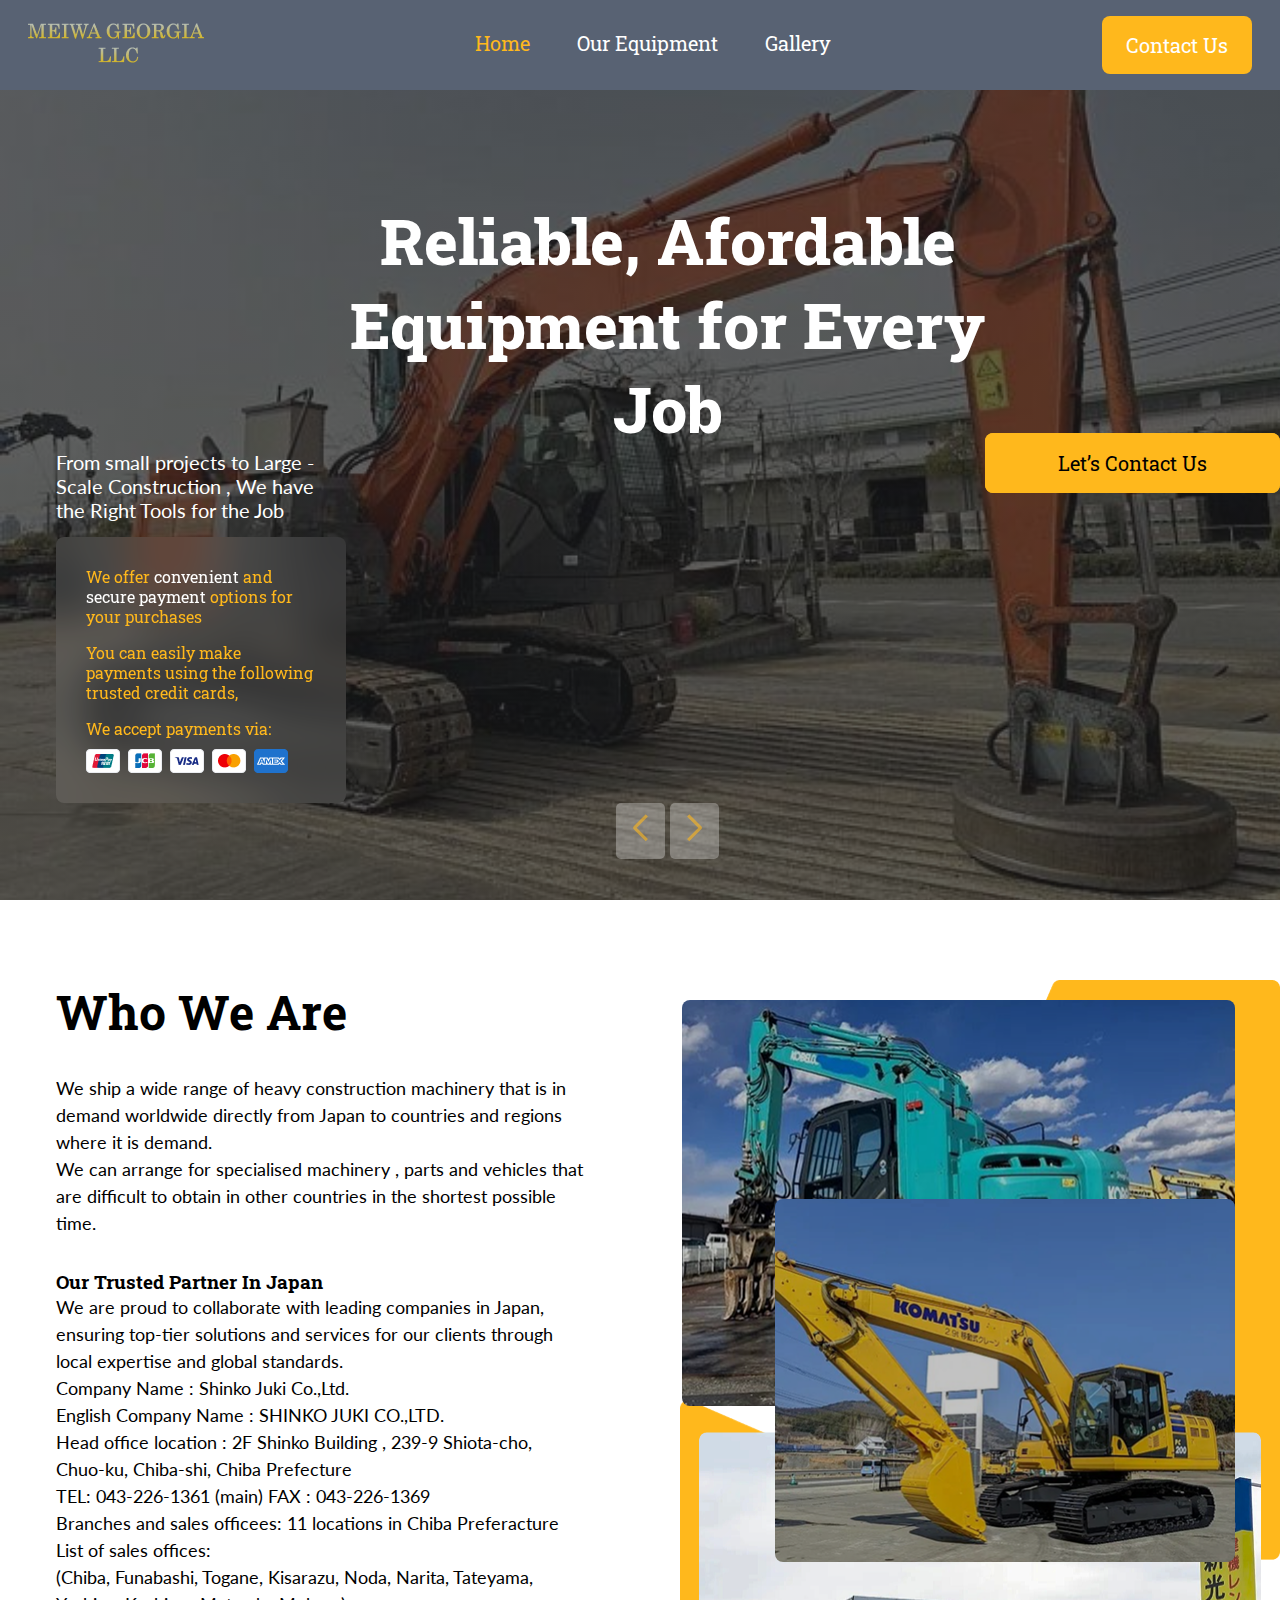
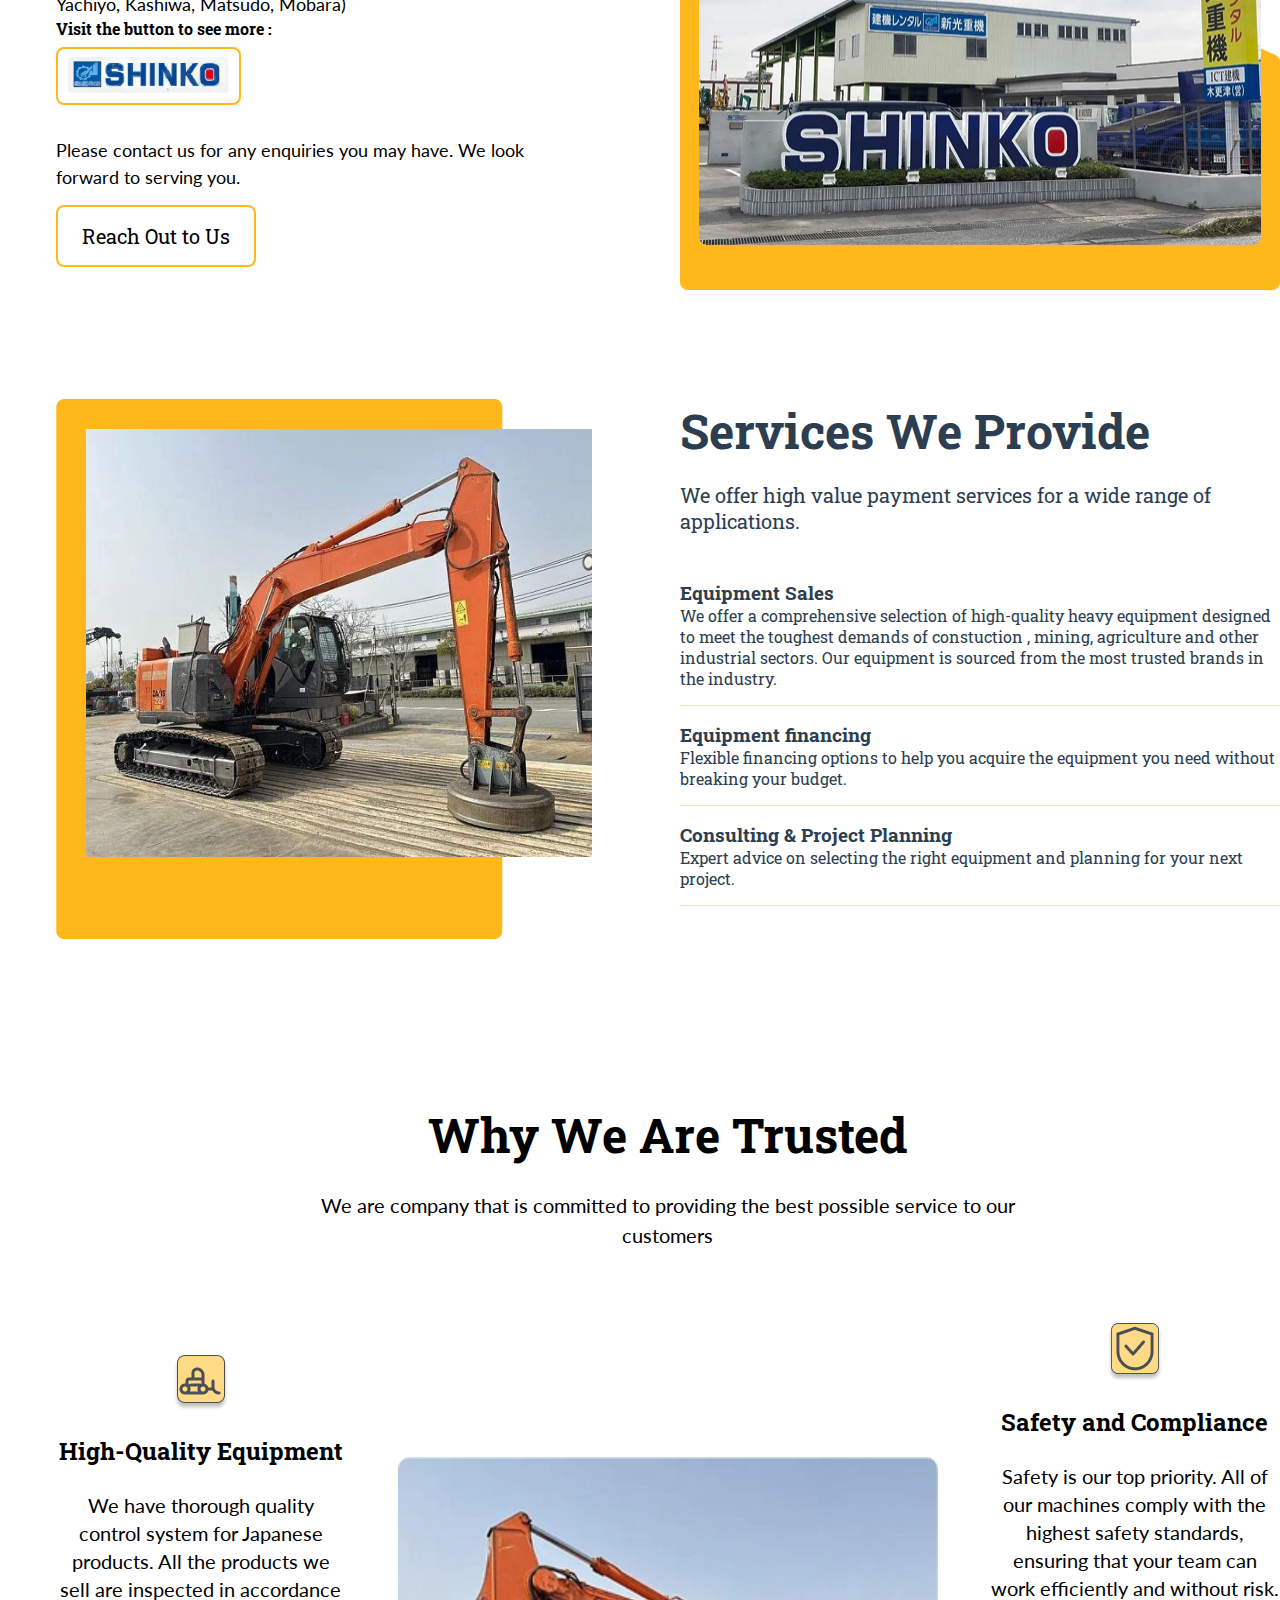
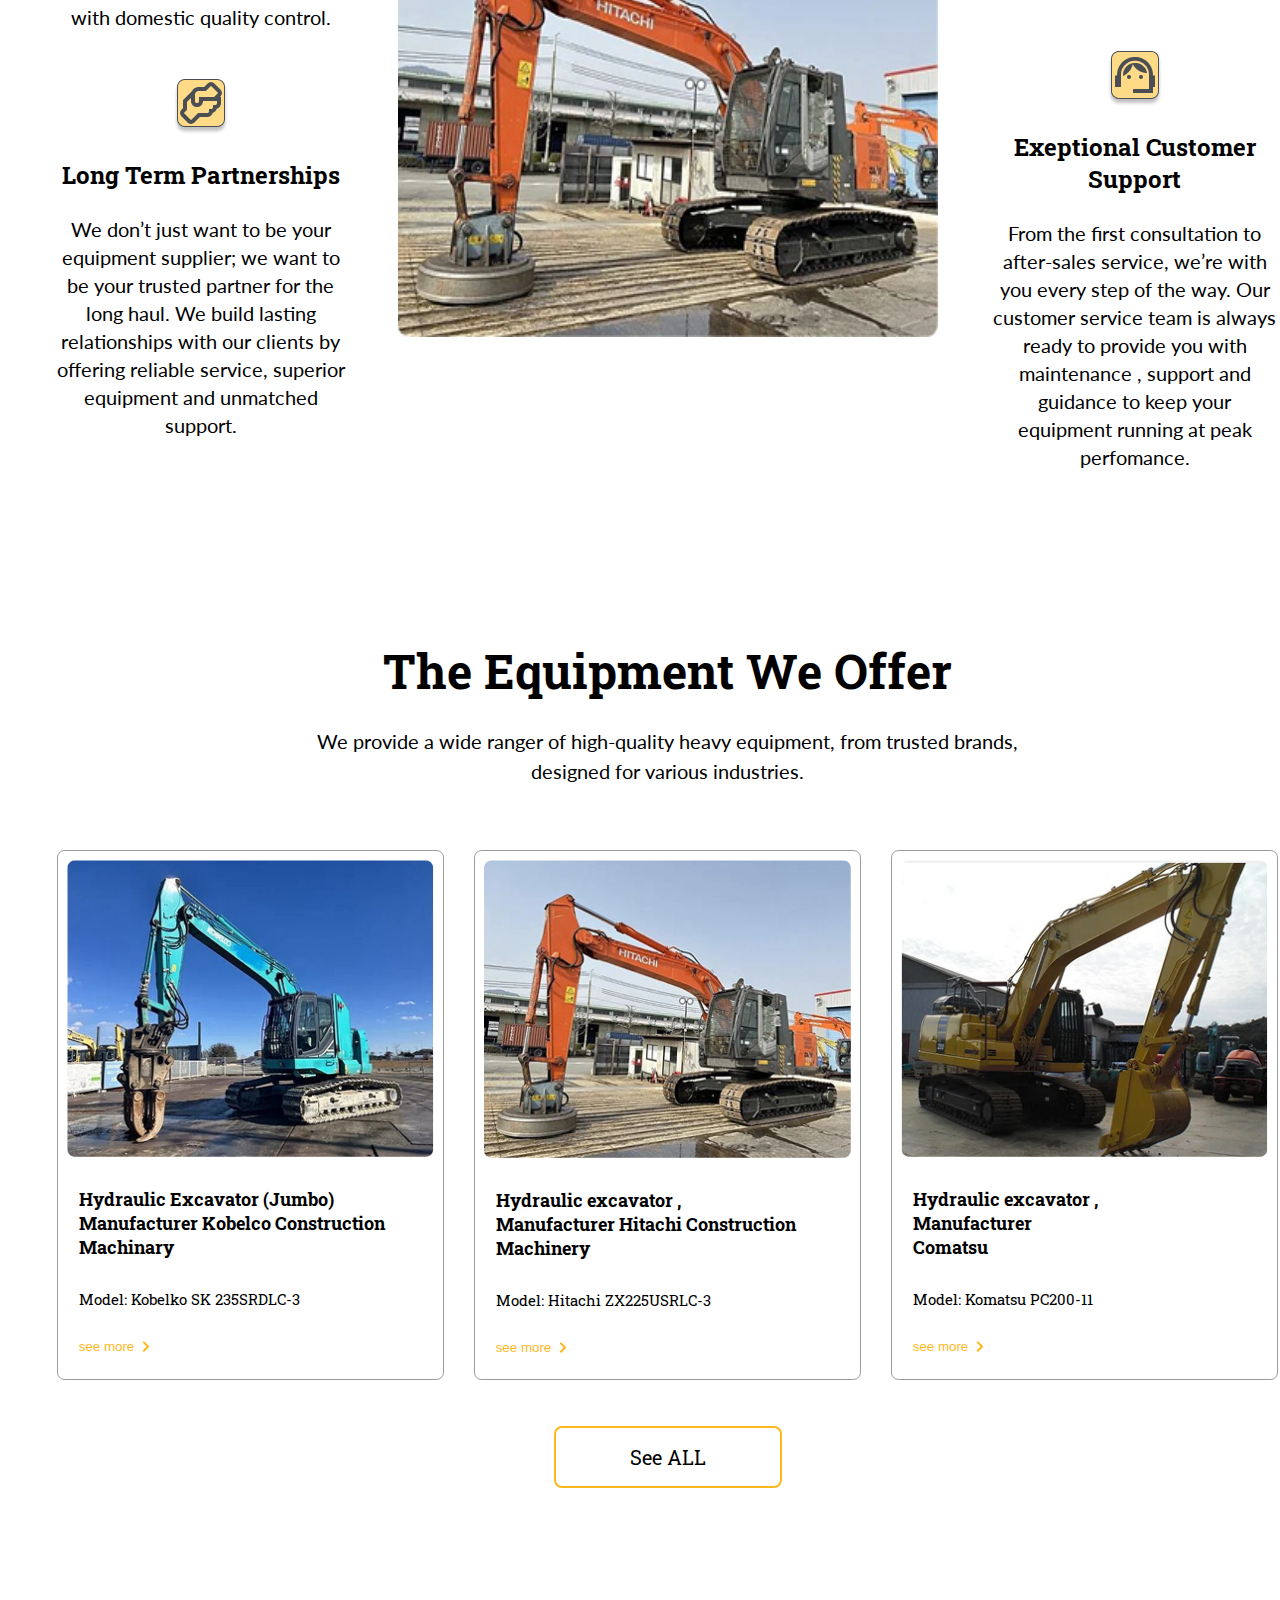
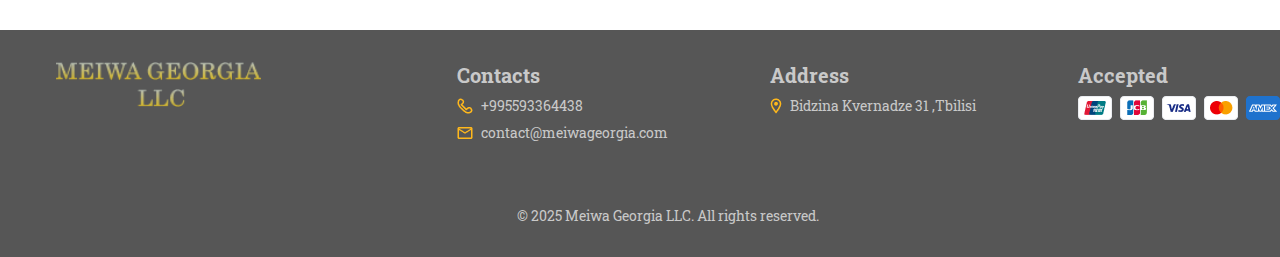
<file: index.html>
<!DOCTYPE html>
<html lang="en">
<head>
    <meta charset="UTF-8">
    <meta name="viewport" content="width=device-width, initial-scale=1.0">
    <link rel="stylesheet" href="assets/style.css">
    <title>Meiwa Georgia LLC</title>
    <meta name="viewport" content="width=1335">
</head>
<body>
    <header>
        <div class="header__width">
            <div>
                <a href="index.html">
                    <img src="assets/img/Group 3.png" alt="logo">
                </a>
            </div>
            <nav class="navbar">
                <a class="active" href="index.html">Home</a>
                <a href="equipmant.html">Our Equipment</a>
                <a href="gallery.html">Gallery</a>
            </nav>
            <div class="btn__1">
                <a href="contact.html#location">Contact Us</a>
            </div>
        </div>
    </header>


    <section class="hero">
        <div class="hero-content">
            <h1>Reliable, Afordable Equipment for Every Job</h1>

            <div class="hero_second_section">
                <div class="paymant">
                    <p class="paymant_p">From small projects to Large - Scale Construction , We have the Right Tools for the Job</p>
                    <div class="paymant_blur">
                        <div>
                            <p>We offer <span style="color: #ffffff;">convenient</span> and <span style="color: #ffffff;">secure payment</span> options for your purchases </p>
                            <p>You can easily make payments using the following trusted credit cards, </p>
                            <p>We accept payments via:</p>
                        </div>
                        <img src="assets/img/Frame 22.png" alt="paymant cards">
                    </div>
                </div>
                <div class="btn_2">
                    <a href="contact.html#location">Let’s Contact Us </a>
                </div>
            </div>
            <div class="buttons">
                <button id="prev"><img src="assets/img/left.png" alt="left vector"></button>
                <button id="next"><img src="assets/img/right.png" alt="right vector"></button>
            </div>
        </div>
    </section>


    <section class="about">
        <div class="about_text">
            <h2>Who We Are</h2>
            <p class="first-childe">We ship a wide range of heavy construction machinery that is in demand worldwide directly from Japan to countries and regions where it is demand. <br>
            We can arrange for specialised machinery , parts and vehicles that are difficult to obtain in other countries in the shortest possible time.</p>
            <h3>Our Trusted Partner In Japan</h3>
            <p class="second_childe">We are proud to collaborate with leading companies in Japan, ensuring top-tier solutions and services for our clients through local expertise and global standards. <br>
            Company Name : Shinko Juki Co.,Ltd.<br>
                English Company Name : SHINKO JUKI CO.,LTD.<br>
                Head office location : 2F Shinko Building , 239-9 Shiota-cho, Chuo-ku, Chiba-shi, Chiba Prefecture<br>
                TEL: 043-226-1361 (main)  FAX : 043-226-1369<br>
                Branches and sales officees: 11 locations in Chiba Preferacture
                List of sales offices:<br>
                (Chiba, Funabashi, Togane, Kisarazu, Noda, Narita, Tateyama, Yachiyo, Kashiwa, Matsudo, Mobara)</p>
                <h4>Visit the button to see more :</h4>
                <div class="shinko">
                    <a href="https://www.shinko-juki.co.jp/" target="blank"><img src="assets/img/Logo.png" alt="Shinko logo"></a>
                </div>
                <p class="last-childe">Please contact us for any enquiries you may have. We look forward to serving you.</p>
                <div class="btn_3">
                    <a href="contact.html#location">Reach Out to Us</a>
                </div>
        </div>
        <div class="about_photo">
            <img class="shape-1" src="assets/img/about/top-shape.png" alt="shape 1">
            <img class="about_img_1" src="assets/img/about/1.png" alt="img-1">
            <img class="about_img_2" src="assets/img/about/2.png" alt="img-2">
            <img class="about_img_3" src="assets/img/about/3.png" alt="img-3">
            <img class="shape-2" src="assets/img/about/bottom-shape.png" alt="shape 2">
        </div>
    </section>


    <section class="services">
        <div class="services-img">
            <img class="services-shape" src="assets/img/Rectangle 11.png" alt="shape 3">
            <img class="services-absolute-img" src="assets/img/slides/slide-1.jpg" alt="">
        </div>
        <div class="services-text">
            <h2>Services We Provide</h2>
            <p class="services-p">We offer high value payment services for a wide range of applications.</p>
            <div class="services-description">
                <div>
                    <h3>Equipment Sales</h3>
                    <p>We offer a comprehensive selection of high-quality heavy equipment designed to meet the toughest demands of constuction , mining, agriculture and other industrial sectors. Our equipment is sourced from the most trusted brands in the industry.</p>
                </div>
                <div>
                    <h3>Equipment financing</h3>
                    <p>Flexible financing options to help you acquire the equipment you need without breaking your budget.</p>
                </div>
                <div>
                    <h3>Consulting & Project Planning</h3>
                    <p>Expert advice on selecting the right equipment and planning for your next project.</p>
                </div>
            </div>
        </div>
    </section>

    <section class="trust">
        <h2>Why We Are Trusted</h2>
        <p class="trust-p">We are company that is committed to providing the best possible service to our customers</p>


        <div class="trust-row">
            <div class="trust-col">
                <div>
                    <img src="assets/img/icon/equip.png" alt="buldozer icon">
                    <h3>High-Quality Equipment</h3>
                    <p>We have thorough quality control system for Japanese products. All the products we sell are inspected in accordance with domestic quality control.</p>
                </div>
                <div>
                    <img src="assets/img/icon/partner.png" alt="buldozer icon">
                    <h3>Long Term Partnerships</h3>
                    <p>We don’t just want to be your equipment supplier; we want to be your trusted partner for the long haul. We build lasting relationships with our clients by offering reliable service, superior equipment and unmatched support.</p>
                </div>

            </div>
            <img class="trust-middle-img" src="assets/img/equip/equip-2.png" alt="man with buldozer">
            <div class="trust-col">
                <div>
                    <img src="assets/img/icon/safe.png" alt="buldozer icon">
                    <h3>Safety and Compliance</h3>
                    <p>Safety is our top priority. All of our machines comply with the highest safety standards, ensuring that your team can work efficiently and without risk.</p>
                </div>
                <div>
                    <img src="assets/img/icon/support.png" alt="buldozer icon">
                    <h3>Exeptional Customer Support</h3>
                    <p>From the first consultation to after-sales service, we’re with you every step of the way. Our customer service team is always ready to provide you with maintenance , support and guidance to keep your equipment running at peak perfomance.</p>
                </div>
            </div>
        </div>
    </section>

    <section class="equipmant">
        <h2>The Equipment We Offer</h2>
        <p class="equipmant-p">We provide a wide ranger of high-quality heavy equipment, from trusted brands, designed for various industries.</p>


        

        <div class="equipmant-row">
            <div>
                <img class="equipmant-img" src="assets/img/equip/equip-1.png" alt="Hydraulic Excavator (Jumbo)  Manufacturer Kobelco Construction Machinary">
                <h3>Hydraulic Excavator (Jumbo)  Manufacturer Kobelco Construction Machinary</h3>
                <p>Model: Kobelko SK 235SRDLC-3 </p>
                <button class="btn-4" onclick="openPopup(0)"> see more <img src="assets/img/icon.png" alt="icon"> </button>
            </div>
            <div>
                <img class="equipmant-img" src="assets/img/equip/equip-2.png" alt="Hydraulic excavator, Manufacturer Hitachi Construction Machinery">
                <h3>Hydraulic excavator ,  <br>
                    Manufacturer  Hitachi Construction <br> Machinery</h3>
                <p>Model: Hitachi ZX225USRLC-3</p>
                <button class="btn-4" onclick="openPopup(1)">  see more <img src="assets/img/icon.png" alt="icon">  </button>
            </div>
            <div>
                <img class="equipmant-img" src="assets/img/equip/equip-3.png" alt="Hydraulic Excavator (Jumbo)  Manufacturer Kobelco Construction Machinary">
                <h3>Hydraulic excavator ,  <br> 
                    Manufacturer  <br>
                    Comatsu</h3>
                <p>Model: Komatsu PC200-11</p>
                <button class="btn-4" onclick="openPopup(2)"> see more <img src="assets/img/icon.png" alt="icon"> </button>
            </div>
        </div>

        <!-- დაბურული ფონი -->
        <div class="overlay" id="overlay" onclick="closePopup()"></div>

        <!-- პოპაპი -->
        <div class="popup" id="popup">
            <span class="close-btn" onclick="closePopup()">✖</span>
            <div class="popup-content">
                <div class="popup-img" id="popup-img"><h2 id="popup-title"></h2></div>
                <div class="popup-describe">
                    <h3 style="font-size: 24px;">Category</h3>
                    <p id="popup-subtitle"></p>
                    <ul id="popup-details"></ul>
                </div>
            </div>
        </div>

    
        <div class="equipmant-btn">
            <div class="btn_3 btn-5">
                <a href="equipmant.html">See ALL</a>
            </div>
        </div>
    </section>

    <footer>
        <div class="footer-row">
            <a href="index.html"><img class="footer-logo" src="assets/img/Group 3.png" alt="logo"></a>
            <div class="footer-main-content">
                <div>
                    <h3>Contacts</h3>
                    <p><img src="assets/img/icon/phone.png" alt="phhone icon"> +995593364438</p>
                    <p><img src="assets/img/icon/mail.png" alt="mail icon"> contact@meiwageorgia.com</p>
                </div>
                <div>
                    <h3>Address</h3>
                    <p><img src="assets/img/icon/location.png" alt="location icon"> Bidzina Kvernadze 31 ,Tbilisi</p>
                </div>
                <div>
                    <h3>Accepted</h3>
                    <img src="assets/img/footerframe 22.png" alt="cards">
                </div>
            </div>
        </div>
        <p class="label">© 2025 Meiwa Georgia LLC. All rights reserved.</p>
    </footer>

    <script src="assets/js/slide.js"></script>
    <script src="assets/js/popup.js"></script>

</body>
</html>
</file>
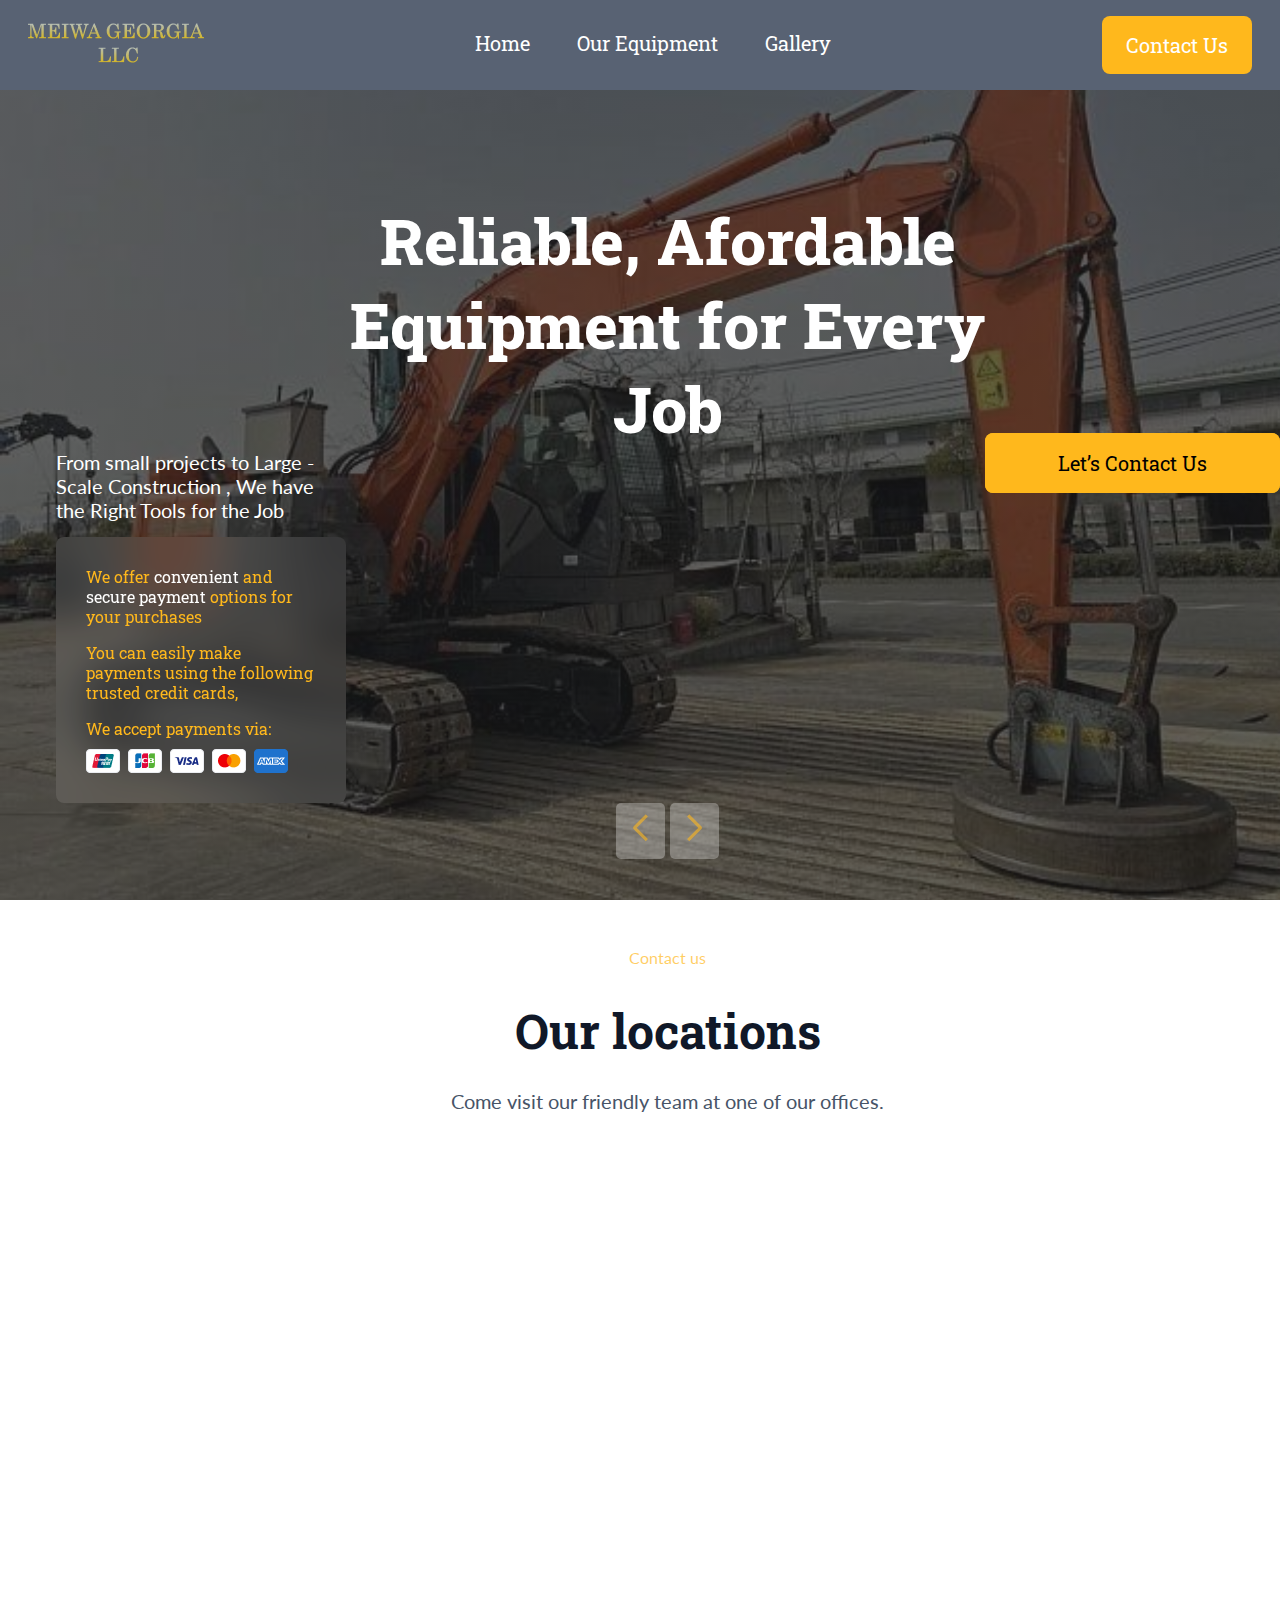
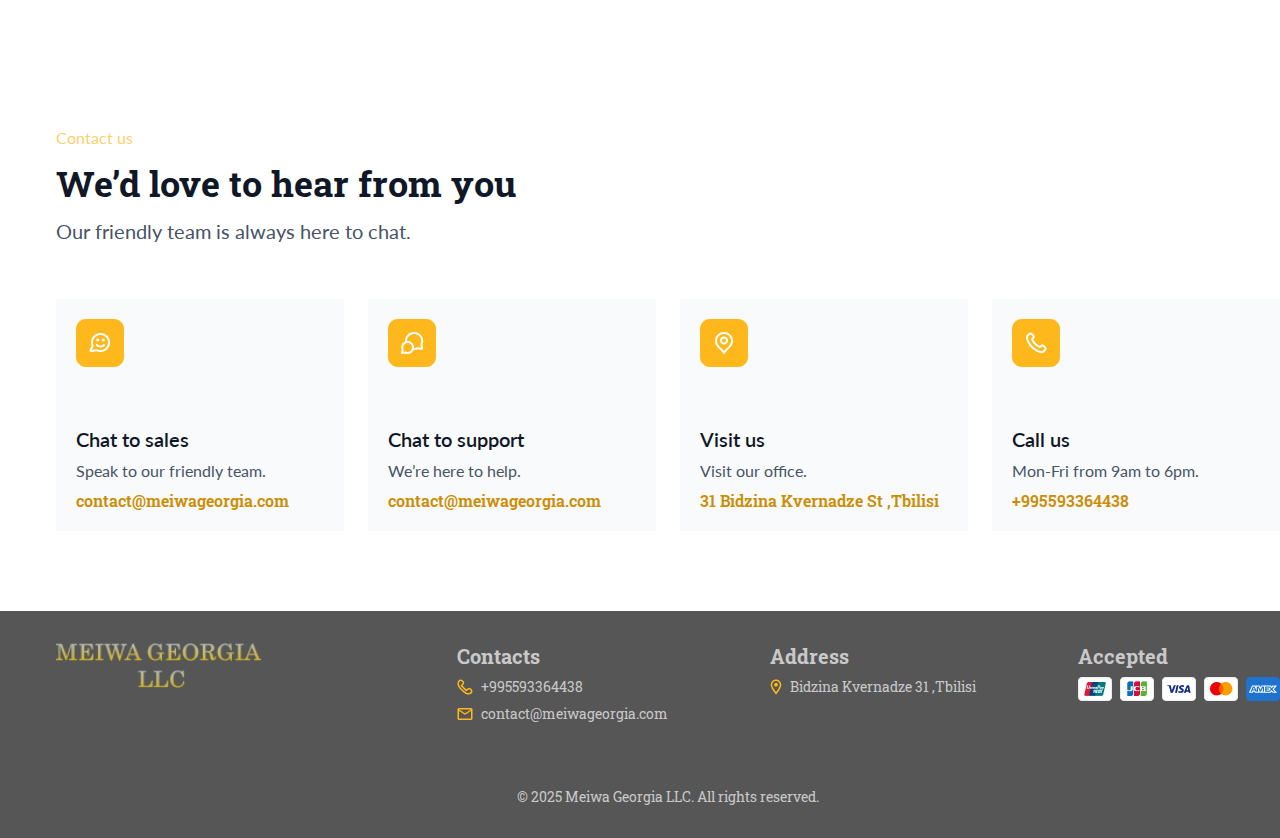
<file: contact.html>
<!DOCTYPE html>
<html lang="en">
<head>
    <meta charset="UTF-8">
    <meta name="viewport" content="width=device-width, initial-scale=1.0">
    <title>Contact</title>
    <link rel="stylesheet" href="assets/style.css">
    <meta name="viewport" content="width=1335">
</head>
<body>
    <header>
        <div class="header__width">
            <div>
                <a href="index.html">
                    <img src="assets/img/Group 3.png" alt="logo">
                </a>
            </div>
            <nav class="navbar">
                <a href="index.html">Home</a>
                <a href="equipmant.html">Our Equipment</a>
                <a href="#">Gallery</a>
            </nav>
            <div class="btn__1">
                <a href="#">Contact Us</a>
            </div>
        </div>
    </header>
    <section class="hero">
        <div class="hero-content">
            <h1>Reliable, Afordable Equipment for Every Job</h1>

            <div class="hero_second_section">
                <div class="paymant">
                    <p class="paymant_p">From small projects to Large - Scale Construction , We have the Right Tools for the Job</p>
                    <div class="paymant_blur">
                        <div>
                            <p>We offer <span style="color: #ffffff;">convenient</span> and <span style="color: #ffffff;">secure payment</span> options for your purchases </p>
                            <p>You can easily make payments using the following trusted credit cards, </p>
                            <p>We accept payments via:</p>
                        </div>
                        <img src="assets/img/Frame 22.png" alt="paymant cards">
                    </div>
                </div>
                <div class="btn_2">
                    <a href="#">Let’s Contact Us </a>
                </div>
            </div>
            <div class="buttons">
                <button id="prev"><img src="assets/img/left.png" alt="left vector"></button>
                <button id="next"><img src="assets/img/right.png" alt="right vector"></button>
            </div>
        </div>
    </section>

    <section class="location">
        <div class="minihead">Contact us</div>
        <h2>Our locations</h2>
        <p class="location-p">Come visit our friendly team at one of our offices.</p>
    
        <iframe src="https://www.google.com/maps/embed?pb=!1m18!1m12!1m3!1d3563.5815827986603!2d44.779714276477655!3d41.71937637533642!2m3!1f0!2f0!3f0!3m2!1i1024!2i768!4f13.1!3m3!1m2!1s0x404472d4268d5d73%3A0x5fe31e778b58033c!2s31%20Bidzina%20Kvernadze%20St%2C%20T&#39;bilisi%200171!5e1!3m2!1sen!2sge!4v1743509635364!5m2!1sen!2sge" width="1216px" height="400" style="border:0;" allowfullscreen="" loading="lazy" referrerpolicy="no-referrer-when-downgrade"></iframe>
    </section>
    <section class="conection">
        <div class="conection-minihead">Contact us</div>
        <h2>We’d love to hear from you</h2>
        <p class="conection-p">Our friendly team is always here to chat.</p>

        <div class="contact-row">
            <div>
                <img src="assets/img/contacticon/smile.png" alt="Chat to sales">
                <h3>Chat to sales</h3>
                <p>Speak to our friendly team.</p>
                <b>contact@meiwageorgia.com</b>
            </div>
            <div>
                <img src="assets/img/contacticon/chat.png" alt="Chat to sales">
                <h3>Chat to support</h3>
                <p>We’re here to help.</p>
                <b>contact@meiwageorgia.com</b>
            </div>
            <div>
                <img src="assets/img/contacticon/location.png" alt="Chat to sales">
                <h3>Visit us</h3>
                <p>Visit our office.</p>
                <b>31 Bidzina Kvernadze St ,Tbilisi </b>
            </div>
            <div>
                <img src="assets/img/contacticon/call.png" alt="Chat to sales">
                <h3>Call us</h3>
                <p>Mon-Fri from 9am to 6pm.</p>
                <b>+995593364438</b>
            </div>
        </div>
    </section>
    <footer>
        <div class="footer-row">
            <a href="index.html"><img class="footer-logo" src="assets/img/Group 3.png" alt="logo"></a>
            <div class="footer-main-content">
                <div>
                    <h3>Contacts</h3>
                    <p><img src="assets/img/icon/phone.png" alt="phhone icon"> +995593364438</p>
                    <p><img src="assets/img/icon/mail.png" alt="mail icon"> contact@meiwageorgia.com</p>
                </div>
                <div>
                    <h3>Address</h3>
                    <p><img src="assets/img/icon/location.png" alt="location icon"> Bidzina Kvernadze 31 ,Tbilisi</p>
                </div>
                <div>
                    <h3>Accepted</h3>
                    <img src="assets/img/footerframe 22.png" alt="cards">
                </div>
            </div>
        </div>
        <p class="label">© 2025 Meiwa Georgia LLC. All rights reserved.</p>
    </footer>

    <script src="assets/js/slide.js"></script>
    <script src="assets/js/popup.js"></script>
</body>
</html>
</file>
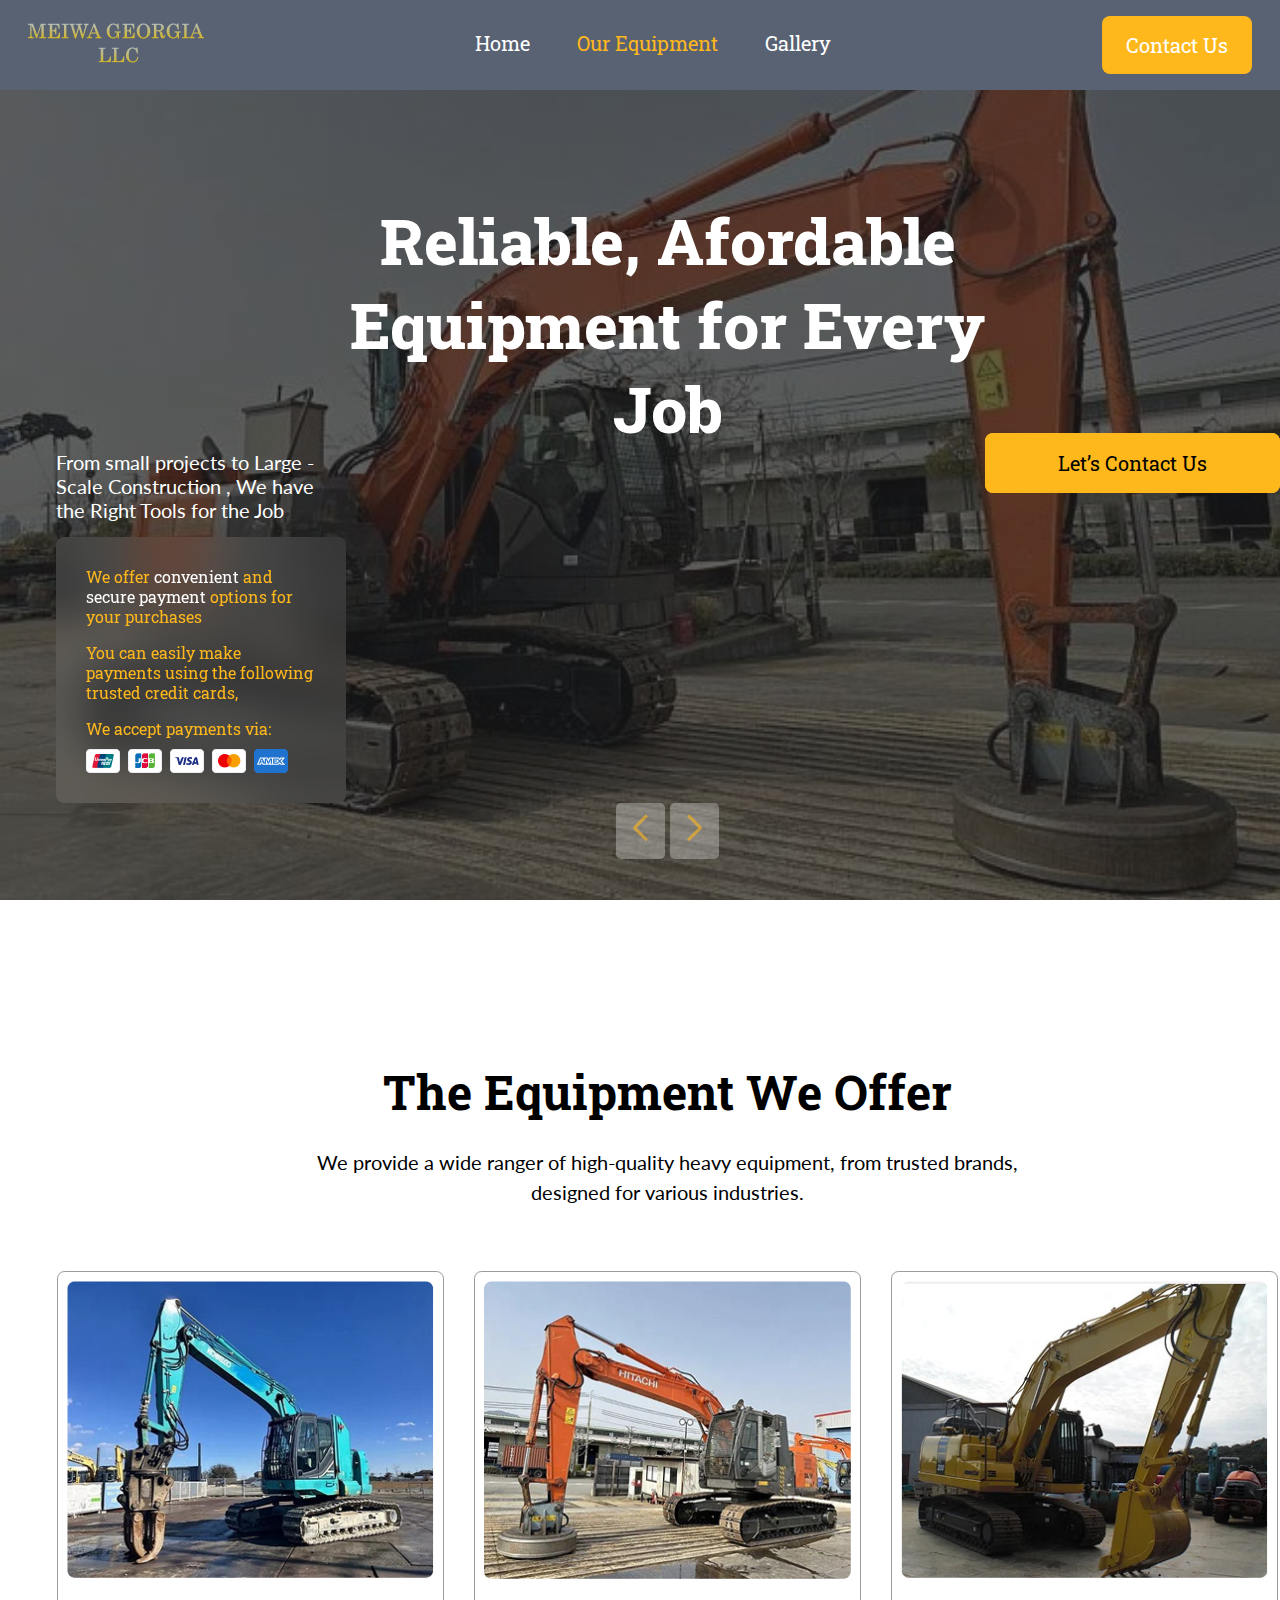
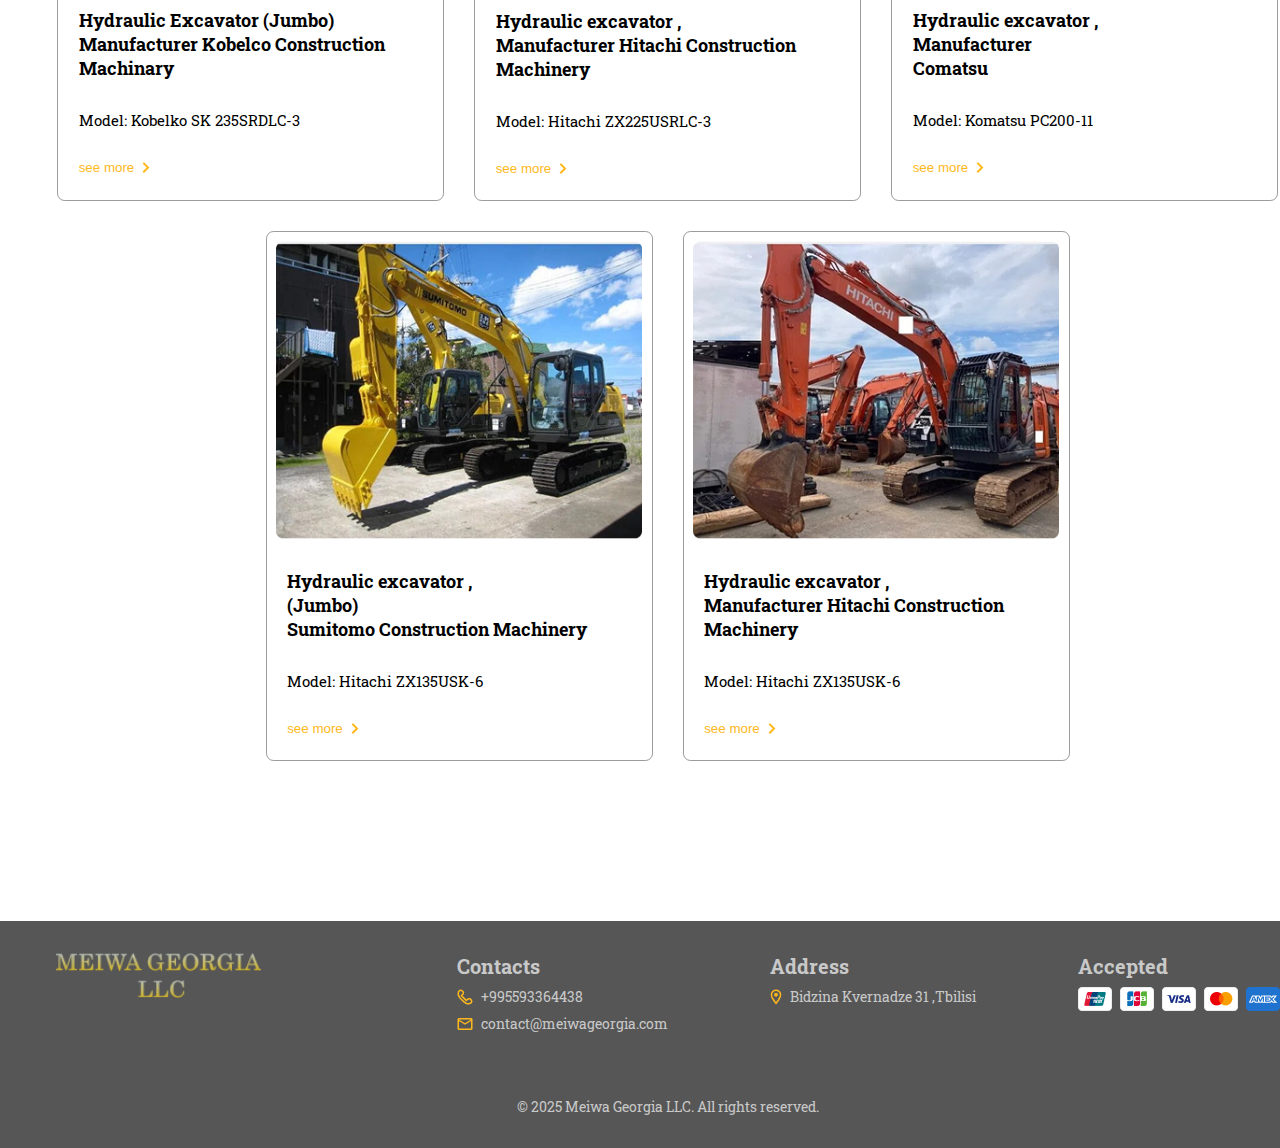
<file: equipmant.html>
<!DOCTYPE html>
<html lang="en">
<head>
    <meta charset="UTF-8">
    <meta name="viewport" content="width=device-width, initial-scale=1.0">
    <title>Equipment</title>
    <link rel="stylesheet" href="assets/style.css">
    <meta name="viewport" content="width=1335">
</head>
<body>
    <header>
        <div class="header__width">
            <div>
                <a href="index.html">
                    <img src="assets/img/Group 3.png" alt="logo">
                </a>
            </div>
            <nav class="navbar">
                <a href="index.html">Home</a>
                <a class="active" href="equipmant.html">Our Equipment</a>
                <a href="gallery.html">Gallery</a>
            </nav>
            <div class="btn__1">
                <a href="contact.html">Contact Us</a>
            </div>
        </div>
    </header>
    <section class="hero">
        <div class="hero-content">
            <h1>Reliable, Afordable Equipment for Every Job</h1>

            <div class="hero_second_section">
                <div class="paymant">
                    <p class="paymant_p">From small projects to Large - Scale Construction , We have the Right Tools for the Job</p>
                    <div class="paymant_blur">
                        <div>
                            <p>We offer <span style="color: #ffffff;">convenient</span> and <span style="color: #ffffff;">secure payment</span> options for your purchases </p>
                            <p>You can easily make payments using the following trusted credit cards, </p>
                            <p>We accept payments via:</p>
                        </div>
                        <img src="assets/img/Frame 22.png" alt="paymant cards">
                    </div>
                </div>
                <div class="btn_2">
                    <a href="contact.html">Let’s Contact Us </a>
                </div>
            </div>
            <div class="buttons">
                <button id="prev"><img src="assets/img/left.png" alt="left vector"></button>
                <button id="next"><img src="assets/img/right.png" alt="right vector"></button>
            </div>
        </div>
    </section>
    <section class="equipmant">
        <h2>The Equipment We Offer</h2>
        <p class="equipmant-p">We provide a wide ranger of high-quality heavy equipment, from trusted brands, designed for various industries.</p>

        <div class="equipmant-row">
            <div>
                <img class="equipmant-img" src="assets/img/equip/equip-1.png" alt="Hydraulic Excavator (Jumbo)  Manufacturer Kobelco Construction Machinary">
                <h3>Hydraulic Excavator (Jumbo)  Manufacturer Kobelco Construction Machinary</h3>
                <p>Model: Kobelko SK 235SRDLC-3 </p>
                <button class="btn-4" onclick="openPopup(0)"> see more <img src="assets/img/icon.png" alt="icon"> </button>
            </div>
            <div>
                <img class="equipmant-img" src="assets/img/equip/equip-2.png" alt="Hydraulic excavator, Manufacturer Hitachi Construction Machinery">
                <h3>Hydraulic excavator ,  <br>
                    Manufacturer  Hitachi Construction <br> Machinery</h3>
                <p>Model: Hitachi ZX225USRLC-3</p>
                <button class="btn-4" onclick="openPopup(1)">  see more <img src="assets/img/icon.png" alt="icon">  </button>
            </div>
            <div>
                <img class="equipmant-img" src="assets/img/equip/equip-3.png" alt="Hydraulic Excavator (Jumbo)  Manufacturer Kobelco Construction Machinary">
                <h3>Hydraulic excavator ,  <br> 
                    Manufacturer  <br>
                    Comatsu</h3>
                <p>Model: Komatsu PC200-11</p>
                <button class="btn-4" onclick="openPopup(2)"> see more <img src="assets/img/icon.png" alt="icon"> </button>
            </div>
            <div>
                <img class="equipmant-img" src="assets/img/equip/equip-4.png" alt="Hydraulic Excavator (Jumbo)  Manufacturer Kobelco Construction Machinary">
                <h3>Hydraulic excavator ,  <br>
                    (Jumbo) <br>
                    Sumitomo Construction Machinery</h3>
                <p>Model: Hitachi ZX135USK-6</p>
                <button class="btn-4" onclick="openPopup(3)"> see more <img src="assets/img/icon.png" alt="icon"> </button>
            </div>
            <div>
                <img class="equipmant-img" src="assets/img/equip/equip-5.png" alt="Hydraulic Excavator (Jumbo)  Manufacturer Kobelco Construction Machinary">
                <h3>Hydraulic excavator , <br> 
                    Manufacturer  Hitachi Construction <br> Machinery</h3>
                <p>Model: Hitachi ZX135USK-6</p>
                <button class="btn-4" onclick="openPopup(4)"> see more <img src="assets/img/icon.png" alt="icon"> </button>
            </div>
        </div>

        <!-- დაბურული ფონი -->
        <div class="overlay" id="overlay" onclick="closePopup()"></div>

        <!-- პოპაპი -->
        <div class="popup" id="popup">
            <span class="close-btn" onclick="closePopup()">✖</span>
            <div class="popup-content">
                <div class="popup-img" id="popup-img"><h2 id="popup-title"></h2></div>
                <div class="popup-describe">
                    <h3 style="font-size: 24px;">Category</h3>
                    <p id="popup-subtitle"></p>
                    <ul id="popup-details"></ul>
                </div>
            </div>
        </div>

    </section>
    <footer>
        <div class="footer-row">
            <a href="index.html"><img class="footer-logo" src="assets/img/Group 3.png" alt="logo"></a>
            <div class="footer-main-content">
                <div>
                    <h3>Contacts</h3>
                    <p><img src="assets/img/icon/phone.png" alt="phhone icon"> +995593364438</p>
                    <p><img src="assets/img/icon/mail.png" alt="mail icon"> contact@meiwageorgia.com</p>
                </div>
                <div>
                    <h3>Address</h3>
                    <p><img src="assets/img/icon/location.png" alt="location icon"> Bidzina Kvernadze 31 ,Tbilisi</p>
                </div>
                <div>
                    <h3>Accepted</h3>
                    <img src="assets/img/footerframe 22.png" alt="cards">
                </div>
            </div>
        </div>
        <p class="label">© 2025 Meiwa Georgia LLC. All rights reserved.</p>
    </footer>

    <script src="assets/js/slide.js"></script>
    <script src="assets/js/popup.js"></script>
</body>
</html>
</file>
<file: assets/style.css>
@import url('https://fonts.googleapis.com/css2?family=Lato:ital,wght@0,100;0,300;0,400;0,700;0,900;1,100;1,300;1,400;1,700;1,900&family=Roboto+Slab:wght@100..900&display=swap');

@font-face {
    font-family: 'Ligconsolata Regular';
    font-style: normal;
    font-weight: normal;
    src: local('Ligconsolata Regular'), url('Ligconsolata-Regular.woff') format('woff');
    }


*{
    margin: 0;
    padding: 0;
    box-sizing: border-box;
    text-decoration: none;
    list-style-type: none;
    scroll-behavior: smooth;
}

body{
    /* font-family: "Lato", sans-serif; */
    font-family: "Roboto Slab";
    min-width: 1335px;

}
button{
  background-color: transparent;
  border: none;
  outline: none;
}

/* Header */

header{
    z-index: 1111;
    width: 100%;
    position: fixed;
    background-color: #586273;

}

.header__width{
    max-width: 1224px;
    height: 90px;
    margin: auto;
    display: flex;
    align-items: center;
    justify-content: space-between;
}


.navbar{
    display: flex;
    width: 356px;
    justify-content: space-between;
    align-items: center;
}
.navbar a{
    font-size: 20px;
    color: #ffffff;
    border-bottom: 1px solid #586273;
    padding-bottom: 4px;
    transition: 300ms ease-out;
    font-weight: 400;
}

.navbar a:hover{
    border-bottom: 1px solid #ffb81c;
    ;
    transition: 300ms ease-out;

}
.active{
  color: #ffb81c !important;
}
.navbar a:active{
    color: #ffb81c;
    border-bottom: 1px solid #333333;
    transition: 300ms  ease-out;
}

.btn__1 a{
    width: 150px;
    height: 58px;
    background-color: #ffb81c;
    color: #ffffff;
    border-radius: 8px;
    font-size: 20px;
    padding: 16px 24px;
    transition: 300ms;

}
.btn__1 a:hover{
    background: #fdc958;
    color: #000000;
    transition: 300ms ease-out;
}
.btn__1 a:active{
    background: #FFB81CAB;
    color: #000000;
    transition: 300ms ease-out;
}

/* Header end */

/* Hero */

.hero {
    width: 100%;
    height: 900px;
    color: white;
    position: relative;
    background-size: cover;
    background-position: center;
    transition: background-image 1s ease-in-out;

  }
  .hero::before {
    content: "";
    position: absolute;
    top: 0;
    left: 0;
    width: 100%;
    height: 100%;
    background: linear-gradient( #1A1A1AB0,  #1A1A1AB0);
    z-index: 1;
  }
  .hero-content {
    position: relative;
    z-index: 2;

    display: flex;
    flex-direction: column;
    justify-content: center;
    align-items: center;
  }

  .hero-content h1{
    font-size: 64px;
    font-weight: 800;
    padding-top: 198px;
    width: 659px;
    text-align: center;

  }
  
  .hero_second_section{
    width: 1224px ;
    /* border: 1px solid; */
    display: flex;
    justify-content: space-between;
  }

  .paymant{
    width: 290px;
  }
.paymant_p{
    font-family: "Lato";
    font-size: 20px;
    /* line-height: 100%; */
    font-weight: 400;
}
.paymant_blur{
    background: #ffffff1a;
    padding: 30px;
    margin-top: 15px;
    backdrop-filter: blur(20px);
    border-radius: 8px;
    display: flex;
    flex-direction: column;
    justify-content: center;
    align-items: center;
}
/* backdrop-filter: blur(20px)
 */
.paymant_blur div{
    display: flex;
    flex-direction: column;
    gap: 16px;
}
.paymant_blur div p{
    font-size: 16px;
    line-height: 20px;
    color: #ffb81c;
    font-weight: 400;
}
.paymant_blur img{
    margin-top: 10px;
}

.btn_2 a{
  padding: 16px 72px;
  background-color: #FFB81C;

  font-size: 20px;
  color: #000000;
  border-radius: 8px;
  transition: 300ms ease-out;
  border: 1px solid #ffb81c;
}
.btn_2 a:hover{
  background-color: #fdc958;
  color: #ffffff;
  transition: 300ms ease-out;
  border: 1px solid #ffb81c;
}
.btn_2 a:active{
  background-color: #FFB81CAB;
  color: #000000;
  transition: 300ms ease-out;
  border: 1px solid #FFB81CAB;
}

.buttons{
  display: flex;
  gap: 4.98px;
}
.buttons button {
  bottom: 20px;
  background: rgba(255, 255, 255, 0.3);
  color: white;
  border: none;
  padding: 11.42px 17.13px;
  cursor: pointer;
  font-size: 18px;
  transition: 0.3s;
  border-radius: 5px;
}
  
.buttons button:hover {
  background: rgba(255, 255, 255, 0.5);
  
}
  
#prev {
  left: 20px;
}
  
#next {
  right: 20px;
}


/* end hero */
/* ----------------------------------------------------- */
/* about */
/* ----------------------------------------------------- */

.about{
  max-width: 1224px;
  margin: 80px auto;
  display: flex;
  justify-content: space-between;
}

.about_text{
  max-width: 527px;
}

.about_text h2{
  font-size: 48px;
  color: #000000;
}

.about_text .first-childe{
  margin-top: 32px;
  font-size: 18px;
  font-family: "Lato";
  line-height: 150%;
}

.about_text h3{
  margin-top: 32px;
}
.about_text .second_childe{
  font-size: 18px;
  font-family: "Lato";
  line-height: 150%;
}

.shinko{
  margin-top: 8px;
  display: flex;
  align-items: center;
}
.shinko a{
  border-radius: 8px;
  border: 2.95px solid #FFB81C;
}
.shinko a img{
  padding: 8px 10px 6px 10px;
}

.last-childe{
  margin-top: 32px;
  font-size: 18px;
  font-family: "Lato";
  line-height: 150%;
}
.btn_3{
  margin-top: 32px;
}
.btn_3 a{
  font-size: 20px;
  padding: 16px 24px;
  color: #000000;
  border-radius: 8px;
  border: 2px solid #FFB81C;
}
.btn_3 a:hover{
  background-color: #fdc958;
  transition: 300ms ease-out;
  border: 2px solid #ffb81c;
}
.btn_3 a:active{
  background-color: #FFB81CAB;
  color: #000000;
  transition: 300ms ease-out;
  border: 2px solid #FFB81CAB;
}


.about_photo{
  max-width: 600px;
  position: relative;
}

.shape-1{
  position: absolute;
  right: 0;
  width: 473px;
  height: 580px;
}
.about_img_1{
  position: absolute;
  right: 45px;
  top: 20px;
  width: 553px;
  height: 406px;
  border-radius: 8px;
}
.about_img_2{
  position: absolute;
  top: 219px;
  right: 45px;
  width: 460px;
  height: 363px;
  border-radius: 8px;
  z-index: 1;
}
.about_img_3{
  position: absolute;
  top: 452px;
  bottom: 30px;
  right: 19px;
  width: 562px;
  height: 413px;
  border-radius: 8px;
}
.shape-2{
  position: absolute;
  top: 420px;
  bottom: 0;
  right: 0px;
  width: 600px;
  height: 490px;
  z-index: -1;
}


/* end about */
/* ----------------------------------------------------- */
/* servoces */
/* ----------------------------------------------------- */

.services{
  max-width: 1224px;
  margin: 150px auto;
  display: flex;
  justify-content: space-between;
  color: #2C3E50;
}

.services-img{
  position: relative;
}

.services-shape{
  width: 447px;
  height: 540px;
}
.services-absolute-img{
  position: absolute;
  border-radius: px;
  left: 30px;
  top: 30px;
  width: 506px;
  height: 428px;
}

.services-text{
  width: 600px;
}

.services-text h2{
  font-size: 48px;
}
.services-p{
  margin-top: 20px;
  font-size: 20px;
}

.services-description{
  display: flex;
  flex-direction: column;
  margin-top: 30px;
}
.services-description div{
  padding: 16px 0;
  border-bottom: 1px solid #E3AF3D63;
}

/* end services */
/* ----------------------------------------------------- */
/* trust */
/* ----------------------------------------------------- */


.trust{
  max-width: 1224px;
  margin: 160px auto;
}

.trust h2{
  text-align: center;
  font-size: 48px;
}
.trust-p{
  font-size: 20px;
  line-height: 150%;
  width: 768px;
  margin: auto;
  text-align: center;
  margin-top: 1.5rem;
  font-family: "Lato"
}

.trust-row{
  display: flex;
  justify-content: space-between;
  align-items: center;
  gap: 48px;
  margin-top: 4rem;
}

.trust-middle-img{
  width: 540px;
  height: 480px;
}

.trust-col{
  width: 290px;
  height: 765px;
  display: flex;
  flex-direction: column;
  gap: 48px;
  justify-content: center;
}
.trust-col div{
  flex-direction: column;
  display: flex;
  justify-content: center;
  align-items: center;
  text-align: center;
  gap: 24px;
}
.trust-col div h3{
  font-size: 24px;
}
.trust-col div p{
  font-size: 20px;
  line-height: 140%;
  font-family: "Lato"
}



/* end trust */

/* ----------------------------------------------------- */
/* equipmant */
/* ----------------------------------------------------- */

.equipmant{
  max-width: 1224px;
  margin: 160px auto;
}

.equipmant h2{
  text-align: center;
  font-size: 48px;
}
.equipmant-p{
  font-size: 20px;
  line-height: 150%;
  width: 768px;
  margin: auto;
  text-align: center;
  margin-top: 1.5rem;
  font-family: "Lato"
}

.equipmant-row{
  margin-top: 4rem;
  display: flex;
  justify-content: center;
  align-items: center;
  flex-wrap: wrap;
  gap: 30px;
}

.equipmant-row div{
  width: 387px;
  height: 530px;
  padding: 9.41px;
  border: 0.94px solid #4B4F548F;
  border-radius: 7.52px;
  display: flex;
  justify-content: flex-start;
  align-items: flex-start;
  flex-direction: column;
  gap: 30px;
  transition: 300ms ease-out;
}
.equipmant-row div:hover{
  box-shadow: 10px 10px 20px 0px #BCBCBC;
  transition: 300ms ease-out;

}
.equipmant-img{
  width: 100%;
}

.equipmant-row h3,
.equipmant-row p{
  padding-left: 11.29px;
}
.equipmant-row button{
  margin-left: 11.29px;
}
.equipmant-row h3{
  font-size: 18px;
}
.equipmant-row p{
  font-size: 15.05px
};
.btn-4{
  background-color: transparent;
}
.btn-4{
  color: #ffb81c; 
  transition: 300ms ease-out;
  cursor: pointer;
  display: flex;
  gap: 8px;
  align-items: center;

}
.btn-4:hover {
  color: #cf8e02; 
  transition: 300ms ease-out;
}


.equipmant-btn{
  display: flex;
  justify-content: center;
  margin-top: 2rem;
}
.equipmant-btn .btn_3 a{
  padding: 16px 74px !important;
  transition: 300ms ease-out;
}

/* popup ----------------------------------------- */
.overlay {
  position: fixed;
  top: 0;
  left: 0;
  width: 100%;
  height: 100%;
  background: rgba(0, 0, 0, 0.6);
  display: none;
  z-index: 9;
}

.popup {
  position: fixed;
  top: 53%;
  left: 50%;
  transform: translate(-50%, -50%);
  background: white;
  padding: 20px;
  border-radius: 8px;
  box-shadow: 0 4px 10px rgba(0, 0, 0, 0.3);
  z-index: 10;
  width: 95%;
  height: 75%;
  display: none;
  justify-content: center;
  align-items: center;

}

.popup-content{
  display: flex;
  justify-content: center;
  align-items: center;
  gap: 1rem;

}

.popup-img {
  width: 440px;
  height: 390px;
  background-size: cover;
  background-position: center;
  border-radius: 8px;
  position: relative;
  color: #ffffff;
  z-index: 1 !important;
  display: flex;
  justify-content: center;
  align-items: center;
  border-radius: 8px;
}
.popup-img::after{
  content: "";
  position: absolute;
  top: 0;
  left: 0;
  width: 100%;
  height: 100%;
  border-radius: 8px;
  background: rgba(0, 0, 0, 0.5);
  z-index: -1; 
}
#popup-title{
  font-size: 20px;
  width: 70%;
}
.popup-describe{
  width: 420px;
}
#popup-subtitle{
  font-size: 20px;
  font-family: "Lato";
  margin: 10px 0 20px;
}

#popup-details li {
  display: flex;
  align-items: center;
  margin: 10px 0;
}
#popup-details{
  font-size: 16px;
  font-family: "Lato";
  
}

.detail-icon {
  width: 20px;
  height: 20px;
  margin-right: 10px;
}

.close-btn {
  position: absolute;
  top: 30px;
  right: 35px;
  cursor: pointer;
  font-size: 25px;
  z-index: 111;
}

.popup ul {
  list-style: none;
  padding: 0;
}

.popup li {
  margin: 8px 0;
}
/* ----------------------------------------------- */

/* end equipmant */

/* ----------------------------------------------------- */

/* gallery */
/* ----------------------------------------------------- */

.gallery{
  max-width: 1224px;
  margin: 4rem auto;
}

.gallery h2{
  text-align: center;
  font-size: 48px;
}
.gallery-p{
  font-size: 20px;
  line-height: 150%;
  width: 768px;
  margin: auto;
  text-align: center;
  margin-top: 1.5rem;
  font-family: "Lato"
}
.gallery-row {
  margin: 4rem 0 5rem;
  display: grid;
  grid-template-columns: repeat(3, 1fr);
  gap: 30px;
}

.gallery-row img {
  width: 100%;
  cursor: pointer;
  transition: transform 0.3s ease;
}

.gallery-row img:hover {
  transform: scale(1.02);
}

.gallery-row img.hidden {
  display: none;
}

.see-all-btn {
  display: block;
  margin: 20px auto;
  width: 248px;
  height: 58px;
  font-size: 20px;
  font-weight: 400;
  cursor: pointer;
  color: #000000;
  border: 2px solid #ffb81c;
  border-radius: 8px;
  transition: 300ms ease-out;
  text-align: center;
  font-family: "Roboto Slab";
}
.see-all-btn:hover{
  background: #FFB81C87;
  transition: 300ms ease-out;
}
.see-all-btn:active{
  background: #FFB81C;
  transition: 300ms ease-out;
}
.image-popup {
  display: none;
  position: fixed;
  top: 0;
  left: 0;
  width: 100%;
  height: 100%;
  background: #0000007c;
  justify-content: center;
  align-items: center;
  z-index: 1000;
  gap: 15px;
}

.image-popup img {
  width: 900px;
  height: 630px;
}

.image-popup button {

  padding: 16px 24px;
  background: #000000af;
  border-radius: 8px;
  border: none;
  cursor: pointer;
  transition: 300ms ease-out;
}
.image-popup button:hover {
transition: 300ms ease-out;
  background: #444444af;

}
.image-popup button img{
  width: 20px;
  height: 37px;
}
.prev-btn {
  left: 10px;
}

.next-btn {
  right: 10px;
}

.gallery-close-btn {
  position: absolute;
  top: 100px;
  right: 190px;
  font-size: 50px;
  color: #ffd375;
  cursor: pointer;
  z-index: 1111;
  padding: 0px 24px 8px;
  background-color: #000000af;
  border-radius: 8px;
}


/* ----------------------------------------------------- */
/* footer */
/* ----------------------------------------------------- */

footer{
  background-color: #565656;
  color: #C9C9C9;
  padding-top: 2rem;

}
.footer-row{
  max-width: 1224px;
  margin: 0 auto 2rem;
  /* border: 1px solid red; */
  display: flex;
  justify-content: space-between;
}

.footer-logo{
  width: 205px;
  height: 45px;
}

.footer-main-content{
  width: 823px;
  display: flex;
  justify-content: space-between;
  /* gap: 112px; */
}
.footer-main-content div{
  display: flex;
  flex-direction: column;
  gap: 8px;
}
.footer-main-content div h3{
  font-size: 20px;
}
.footer-main-content div p{
  font-size: 14px;
  display: flex;
  align-items: center;
  gap: 8px;
}
.label{
  font-size: 14px !important;
  text-align: center;
  padding: 2rem 0;
}


/* ----------------------------------------------------- */

/* ---------------  contact page  ------------------ */

/* ----------------------------------------------------- */
.location{
  max-width: 1224px;
  margin: 3rem auto ;
}
.minihead{
  color: #FFB81CB2;
  font-family: "Lato";
  text-align: center;
}

.location h2{
  margin-top: 2rem;
  text-align: center;
  font-size: 48px;
  color: #101828;
}
.location-p{
  font-size: 20px;
  line-height: 150%;
  width: 768px;
  margin: auto;
  text-align: center;
  margin-top: 1.5rem;
  font-family: "Lato";
  color: var(--colors-text-text-tertiary-600, #475467);


}
iframe{
  margin: 5rem auto;
}

.conection{
  max-width: 1224px;
  margin: 0 auto 5rem;
}

.conection-minihead{
  color: #FFB81CB2;
  font-family: "Lato";
}
.conection h2{
  margin-top: 12px;
  font-size: 36px;
  color: #101828;
}
.conection-p{
  margin-top: 12px;
  font-family: "Lato";
  font-size: 20px;
  color: var(--colors-text-text-tertiary-600, #475467);
}

.contact-row{
  display: grid;
  /* grid-template-columns: repeat(auto-fit, minmax(200px, 1fr)); */
  grid-template-columns: repeat(4, 1fr);
  gap: 1.5rem;
  margin-top: 3.5rem;
}
.contact-row div{
  padding: 20px;
  background: var(--Colors-Background-bg-secondary, #F9FAFB);
}

.contact-row div h3{
  margin-top: 3.5rem;
  font-family: "Lato";
  font-size: 20px;
  font-weight: 600;
  color: #101828;
}
.contact-row div p{
  margin: 10px 0;
  font-family: "Lato";
  font-size: 16px;
  font-weight: 400;
  color: var(--colors-text-text-tertiary-600, #475467);
}
.contact-row div b{
  color: #CC8D04;
  font-weight: 600;
  font-size: 16px;

}



@media (max-width: 1700px){
  .popup {
    top: 57% !important; 
  } 
  .image-popup{
    margin-top: 50px ;
  }

  .image-popup img {
    /* margin-top: 90px; */
    max-width: 650px;
    max-height: 450px;
  }
  /* .image-popup button {
    margin-top: 90px
  } */

  .gallery-close-btn{
    position: absolute;
    top: 50px;
    right: 70px;
    font-size: 50px;
    color: #ffd375;
    cursor: pointer;
    z-index: 1111;
    padding: 0px 24px 8px;
    background-color: #000000;
    border-radius: 8px;
  }
  .image-popup button img{
    width: 15px;
    height: 30px;
  }

}
</file>
